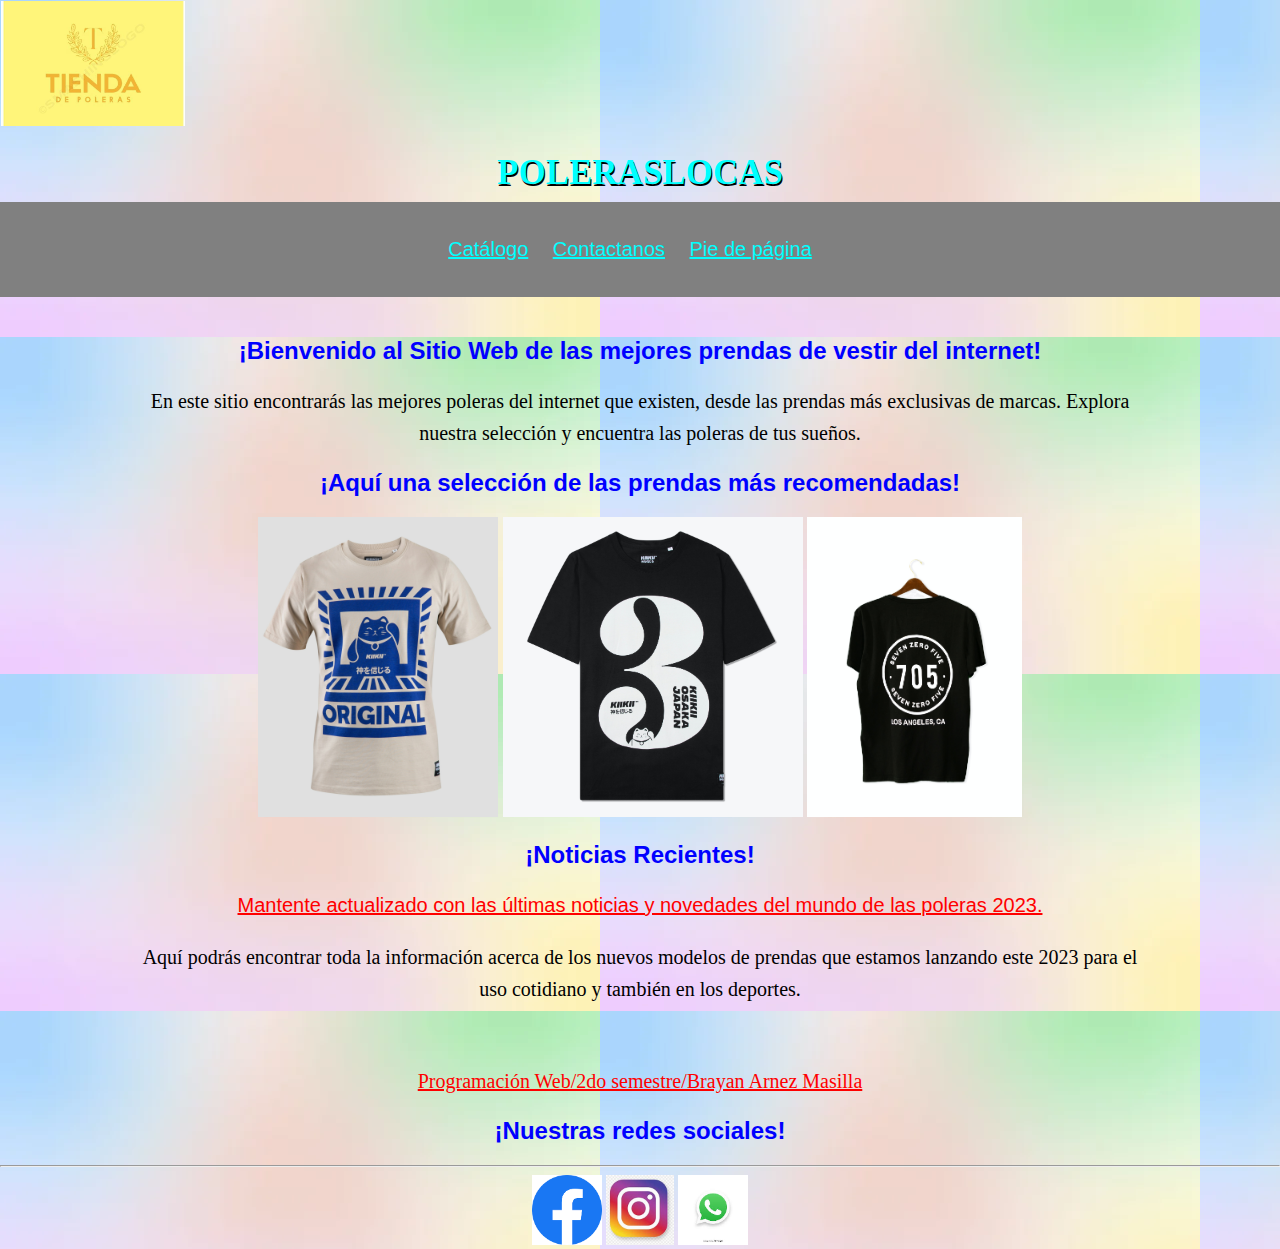
<file: index.html>
<!DOCTYPE html>
<!DOCTYPE html>
<html lang="es">
<head>
    <!-- Configuración del documento -->
    <meta charset="UTF-8">
    <!-- Vinculación de la hoja de estilos externa -->
    <link rel="stylesheet" type="text/CSS" href="parcial.css">
    <!-- Título de la página -->
    <title>POLERASLOCAS</title>
    <STyle>
        p{
           
            color: solid black;
          
            font-size: 20px;
            font-family: Cambria, Cochin, Georgia, Times, 'Times New Roman', serif;

        }
    </STyle>
</head>
<body>
    <!-- Encabezado de la página -->
    <header>
        <!-- Logo de la página -->
        <img src="logo.jpeg" width="500px" height="125PX" alt="Logo de PolerasLocas">
        <!-- Título de la página -->
        <h1>POLERASLOCAS</h1>
    </header>
    <!-- Barra de navegación -->
    <nav>
        <ul>
            <!-- Enlaces de navegación -->
            <li><a style="color: aqua; font-size: 20PX ; font-family: Verdana, Geneva, Tahoma, sans-serif;" href="poleras3.html">Catálogo</a></li>
            <li><a style="color: aqua; font-size: 20PX; font-family: Verdana, Geneva, Tahoma, sans-serif;" href="contacto.html">Contactanos</a></li>
            <li><a style="color: aqua; font-size: 20px; font-family: Verdana, Geneva, Tahoma, sans-serif;" href="#marcador">Pie de página</a></li>
        </ul>
    </nav>
    <!-- Contenido principal -->
    <div class="container">
        <!-- Mensaje de bienvenida -->
        <h2 style="color: blue;">¡Bienvenido al Sitio Web de las mejores prendas de vestir del internet!</h2>
        <p>En este sitio encontrarás las mejores poleras del internet que existen, desde las prendas más exclusivas de marcas. Explora nuestra selección y encuentra las poleras de tus sueños.</p>
        <!-- Selección de prendas recomendadas -->
        <h2 style="color: blue;">¡Aquí una selección de las prendas más recomendadas!</h2>
        <img src="polera1.jpg" alt="No soportado" height="300px" width="300px">
        <img src="polera2.jpg" alt="No soportado" height="300px" width="300px">
        <img src="polera3.jpg" alt="No soportado" height="300px" width="300px">
        <!-- Noticias recientes -->
        <h2 style="color: blue;">¡Noticias Recientes!</h2>
        <p><a style="color: red; font-family: 'Lucida Sans', 'Lucida Sans Regular', 'Lucida Grande', 'Lucida Sans Unicode', Geneva, Verdana, sans-serif;" href="https://www.google.com/url?sa=t&rct=j&q=&esrc=s&source=web&cd=&cad=rja&uact=8&ved=2ahUKEwjgvbzA5PiCAxVYR7gEHWz7B7oQFnoECCwQAQ&url=https%3A%2F%2Fwww.pinterest.es%2Fideas%2Fpoleras-de-moda-2023%2F909378675423%2F&usg=AOvVaw3-j2RpvSvVkm62lveoJYYg&opi=89978449">Mantente actualizado con las últimas noticias y novedades del mundo de las poleras 2023.</a></p>
        <p>Aquí podrás encontrar toda la información acerca de los nuevos modelos de prendas que estamos lanzando este 2023 para el uso cotidiano y también en los deportes.</p>
    </div>
    <!-- Pie de página -->
    <footer>
        <p ><a style="color: red;" name="marcador" href="">Programación Web/2do semestre/Brayan Arnez Masilla</a></p>
    </footer>
    <!-- Redes sociales -->
    <h2 style="color: blue;">¡Nuestras redes sociales!</h2>
    <hr>
    <div class="redes">
        <a href="https://www.facebook.com/?locale=es_LA"><img src="face.png" width="100" height="70" alt="Facebook"></a> 
        <a href="https://www.instagram.com/"><img src="ins.jfif" width="100" height="70" alt="Instagram"></a> 
        <a href="https://www.whatsapp.com"><img src="what.jfif" width="100" height="70" alt="WhatsApp"></a> 
    </div>
</body>
</html>
</file>
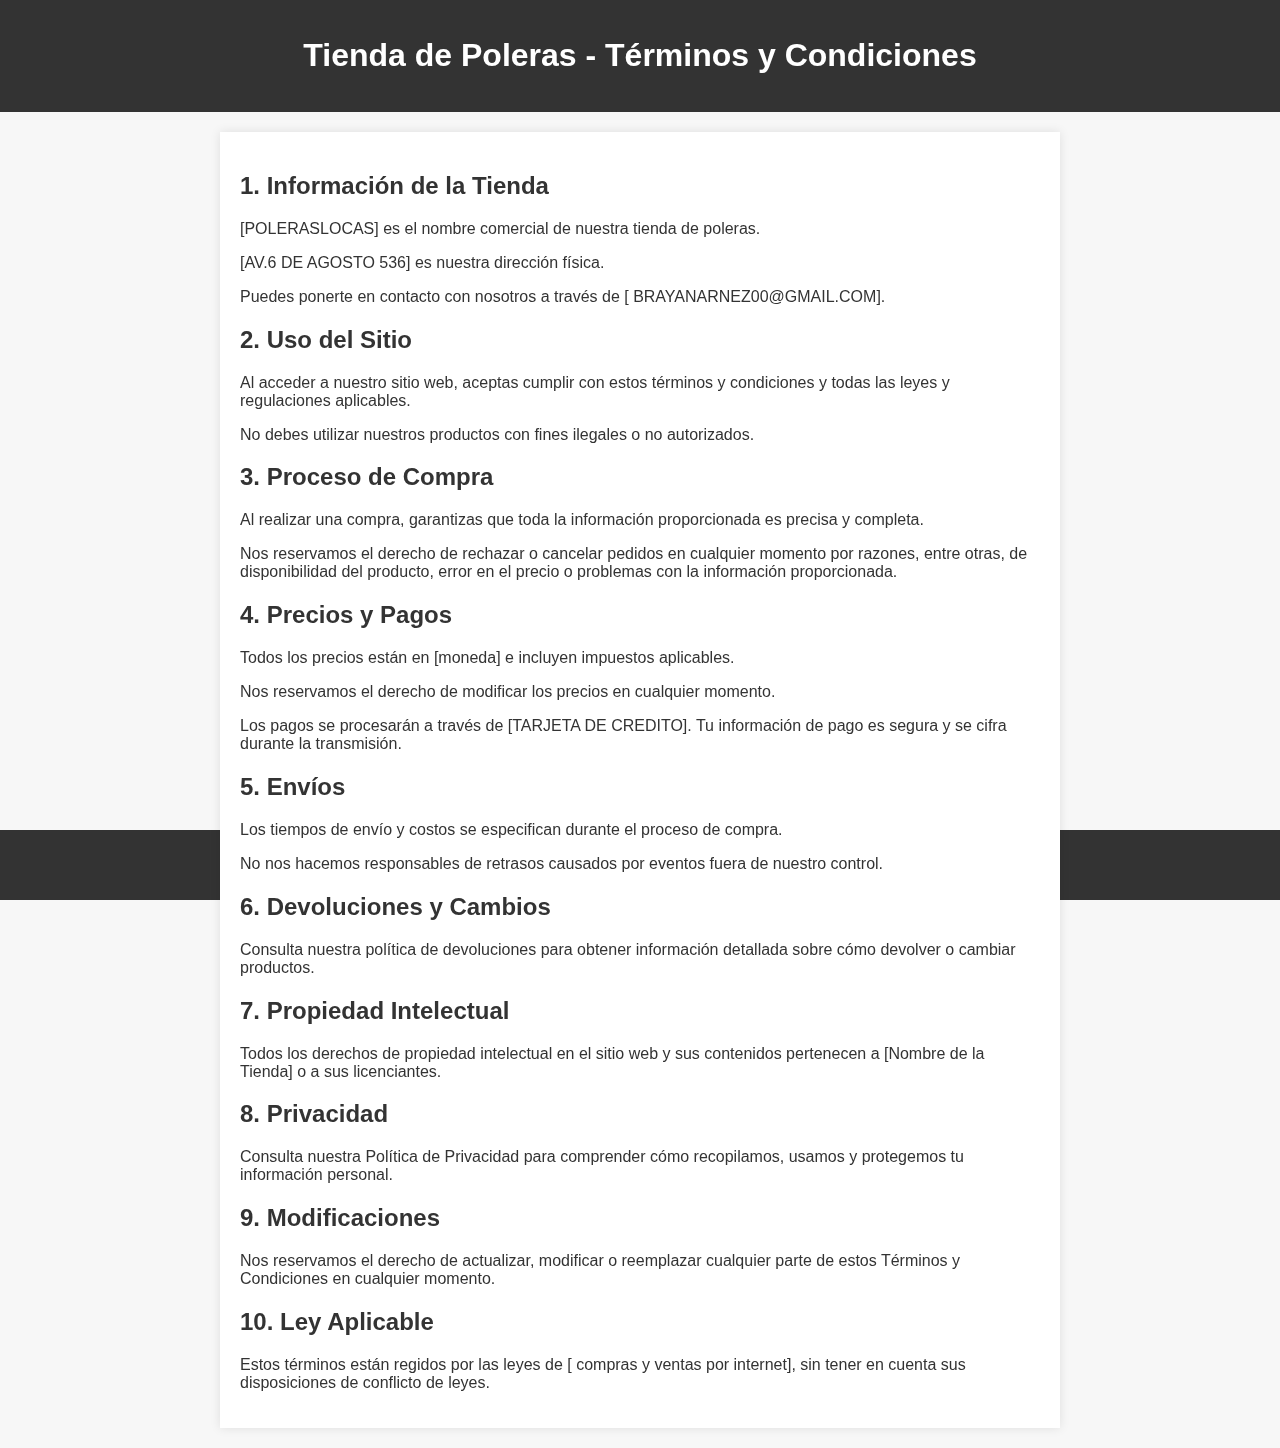
<file: terminos3.html>
<!DOCTYPE html>
<html lang="es">
<head>
    <!-- Configuración del documento -->
    <meta charset="UTF-8">
    <meta name="viewport" content="width=device-width, initial-scale=1.0">
    <title>Tienda de Poleras - Términos y Condiciones</title>

    <!-- Estilos CSS -->
    <style>
        body {
            font-family: 'Arial', sans-serif;
            margin: 0;
            padding: 0;
            background-color: #f7f7f7;
            color: #333;
        }

        header {
            background-color: #333;
            color: #fff;
            padding: 1em;
            text-align: center;
        }

        main {
            max-width: 800px;
            margin: 20px auto;
            padding: 20px;
            background-color: #fff;
            box-shadow: 0 0 10px rgba(0, 0, 0, 0.1);
        }

        footer {
            background-color: #333;
            color: #fff;
            text-align: center;
            padding: 10px;
            position: fixed;
            bottom: 0;
            width: 100%;
            z-index: -1;
        }
    </style>
</head>
<body>
    <!-- Encabezado -->
    <header>
        <h1>Tienda de Poleras - Términos y Condiciones</h1>
    </header>

    <!-- Contenido Principal -->
    <main>
        <!-- Sección 1: Información de la Tienda -->
        <h2>1. Información de la Tienda</h2>
        <p>[POLERASLOCAS] es el nombre comercial de nuestra tienda de poleras.</p>
        <p>[AV.6 DE AGOSTO 536] es nuestra dirección física.</p>
        <p>Puedes ponerte en contacto con nosotros a través de [ BRAYANARNEZ00@GMAIL.COM].</p>

        <!-- Sección 2: Uso del Sitio -->
        <h2>2. Uso del Sitio</h2>
        <p>Al acceder a nuestro sitio web, aceptas cumplir con estos términos y condiciones y todas las leyes y regulaciones aplicables.</p>
        <p>No debes utilizar nuestros productos con fines ilegales o no autorizados.</p>

        <!-- Sección 3: Proceso de Compra -->
        <h2>3. Proceso de Compra</h2>
        <p>Al realizar una compra, garantizas que toda la información proporcionada es precisa y completa.</p>
        <p>Nos reservamos el derecho de rechazar o cancelar pedidos en cualquier momento por razones, entre otras, de disponibilidad del producto, error en el precio o problemas con la información proporcionada.</p>

        <!-- Sección 4: Precios y Pagos -->
        <h2>4. Precios y Pagos</h2>
        <p>Todos los precios están en [moneda] e incluyen impuestos aplicables.</p>
        <p>Nos reservamos el derecho de modificar los precios en cualquier momento.</p>
        <p>Los pagos se procesarán a través de [TARJETA DE CREDITO]. Tu información de pago es segura y se cifra durante la transmisión.</p>

        <!-- Sección 5: Envíos -->
        <h2>5. Envíos</h2>
        <p>Los tiempos de envío y costos se especifican durante el proceso de compra.</p>
        <p>No nos hacemos responsables de retrasos causados por eventos fuera de nuestro control.</p>

        <!-- Sección 6: Devoluciones y Cambios -->
        <h2>6. Devoluciones y Cambios</h2>
        <p>Consulta nuestra política de devoluciones para obtener información detallada sobre cómo devolver o cambiar productos.</p>

        <!-- Sección 7: Propiedad Intelectual -->
        <h2>7. Propiedad Intelectual</h2>
        <p>Todos los derechos de propiedad intelectual en el sitio web y sus contenidos pertenecen a [Nombre de la Tienda] o a sus licenciantes.</p>

        <!-- Sección 8: Privacidad -->
        <h2>8. Privacidad</h2>
        <p>Consulta nuestra Política de Privacidad para comprender cómo recopilamos, usamos y protegemos tu información personal.</p>

        <!-- Sección 9: Modificaciones -->
        <h2>9. Modificaciones</h2>
        <p>Nos reservamos el derecho de actualizar, modificar o reemplazar cualquier parte de estos Términos y Condiciones en cualquier momento.</p>

        <!-- Sección 10: Ley Aplicable -->
        <h2>10. Ley Aplicable</h2>
        <p>Estos términos están regidos por las leyes de [ compras y ventas por internet], sin tener en cuenta sus disposiciones de conflicto de leyes.</p>
    </main>

    <!-- Pie de Página -->
    <footer>
        <p>&copy; 2023 Tienda POLERASLOCAS</p>
    </footer>
</body>
</html>
</file>
<file: parcial.css>
body {
    background-image: url(hda.jpg);
    font-family: Arial, sans-serif;
    margin: 0;
    padding: 0;
    background-color: hsl(0, 0%, 94%);
}
header {   

    background-position: left top;
   
    color: hsl(0, 0%, 100%);
   padding: 1px;
   margin: 0;
   height: 200px;
   
}

header h1{
    text-shadow: 1px 2px black;
    color: aqua;
    text-align:  center;
    font-size: 35px;
}
nav {
    background-color: gray;
    color: white;
    padding: 20px;
    text-align: center;
}
nav ul {
    list-style: none;
    padding: 0;
}
nav li {
    display: inline;
    margin-right: 20px;
}
.container {
    max-width: 1000px;
    margin: 0 auto;
    padding: 20px;
    align-items: center;
    text-align: center;
}
h1 {
    color: white;
    font-family: Georgia, 'Times New Roman', Times, serif;
}
p {
    line-height: 1.6;
    align-items: center;
    text-align: center;
}
img{
  width: auto;
    
}
footer{
    text-align: center;
    align-items: center;
}
.redes{
content: center;
text-align: center;
justify-content: center;
align-items: center;
margin: auto;

}
h2{
    text-align: center;
    align-items: center;
    
}
</file>
